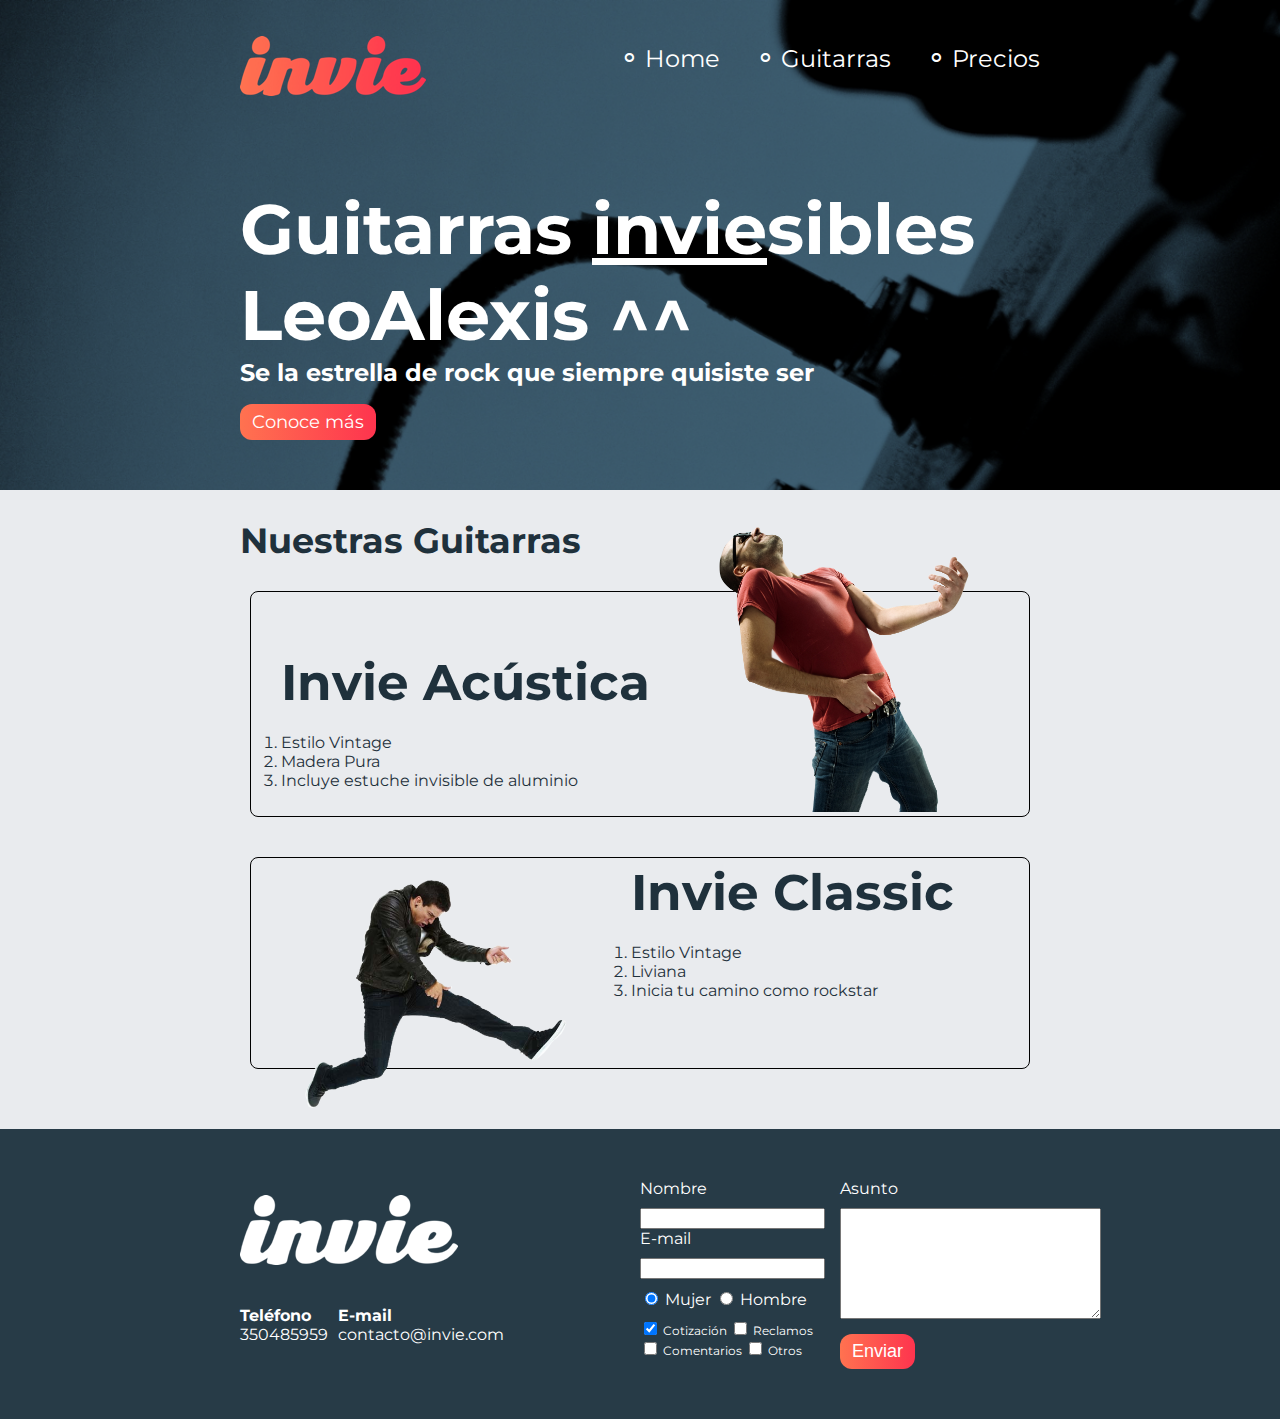
<file: index.html>
<!DOCTYPE html>
<html lang="es">
<head>
	<meta charset="UTF-8">
	<meta name="viewport" content="width=device-width, user-scalable=no,
	 initial-scale=1.0, maximum-scale=1.0, minimum-scale=1.0">
   <link rel="stylesheet" type="text/css" href="css/invie.css">
   <link href="https://fonts.googleapis.com/css?family=Montserrat" rel="stylesheet">
	<title>Invie</title>
</head>
<body>
  <section id="portada" class="portada background"> <!--portada -->
    	<header id="header" class="header contenedor"> <!--header-->
       <figure class="logotipo"> <!-- logotipo -->
        <img src="img/invie.png" width="186" height="60" alt="Invie Logotipo">
       </figure>
       <nav class="menu">  <!-- menu  -->
        <ul>
          <li><a href="index.html"> Home</a></li>
          <li><a href="#guitarras"> Guitarras</a></li>
          <li><a href="precios.html"> Precios</a></li>
        </ul>
       </nav>          
      </header>
      <div class="contenedor">
        <h1 class="titulo">Guitarras <span>invie</span>sibles  LeoAlexis ^^</h1> <!-- titulo -->
      <h3 class="title-a">Se la estrella de rock que siempre quisiste ser</h3> <!--  resumen -->
      <a class="button" href="#guitarras">Conoce más</a>
    </div>    
  </section>

  <section id="guitarras" class="guitarras contenedor"> <!-- guitarras -->
    <h2>Nuestras Guitarras</h2>   <!--   titulo -->
         
    <article class="guitarra"> <!--guitarra 1-->
      <img class="derecha" src="img/invie-acustica.png" alt="Guitarra Invie Acustica" width="350"> 
        <div class="contenedor-guitarra-a">   
          <h3 class="title-b">Invie Acústica</h3>
          <ol>
            <li>Estilo Vintage</li>
            <li>Madera Pura</li>
            <li>Incluye estuche invisible de aluminio</li>
          </ol> 
        </div>  
    </article>

    <article class="guitarra b">  <!-- guitarra 2 --> 
      <img  class="izquierda" src="img/invie-classic.png" alt="Guitarra Invie Classic" width="350">
        <div class="contenedor-guitarra-b">
         <h3 class="title-b">Invie Classic</h3>
          <ol>
            <li>Estilo Vintage</li>
            <li>Liviana</li>
            <li>Inicia tu camino como rockstar</li>
          </ol>  
        </div>
    </article> 
            
  </section>
  <footer class="footer">
  <div class="contenedor">
    <div class="contacto">
      <img src="img/invie-white.png" alt="Logotipo Blanco">
      <a href="tel:+51350485959"><strong>Teléfono</strong> <span>350485959</span></a>
      <a href="mailto:contacto@invie.com"><strong>E-mail</strong> <span>contacto@invie.com</span></a>
    </div>
    <div>
      <form class="formulario">
      <div class="col1">
         <label for="nombre">Nombre</label>
        <input type="text" required id="nombre" name="nombre"/>
        <label for="email">E-mail</label>
        <input type="email" required id="email" name="email"/>
        <div class="sexo">
          <label for="mujer">
            <input type="radio" id="mujer" checked name="sexo" value="mujer"> Mujer
          </label>
          <label for="hombre">
            <input type="radio" id="hombre" name="sexo" value="hombre"> Hombre
          </label>
        </div>
        <div class="intereses">
          <label for="cotizacion">
            <input type="checkbox" id="cotizacion" checked name="intereses" value="cotizacion"> Cotización
          </label>
          <label for="reclamos">
            <input type="checkbox" id="reclamos" name="intereses" value="reclamos"> Reclamos
          </label>
          <label for="comentarios">
            <input type="checkbox" id="comentarios" name="intereses" value="comentarios"> Comentarios
          </label>
          <label for="otros">
            <input type="checkbox" id="otros" name="intereses" value="otros"> Otros
          </label>
        </div>
      </div>
        <div class="col2">
          <label for="comentarios">Asunto</label>
          <textarea name="comentarios" id="comentarios" cols="30" rows="7"></textarea>
          <input type="submit" value="Enviar" class="button" />
        </div>
      </form>
    </div>
  </div>
  </footer>
</body>
</html>
</file>
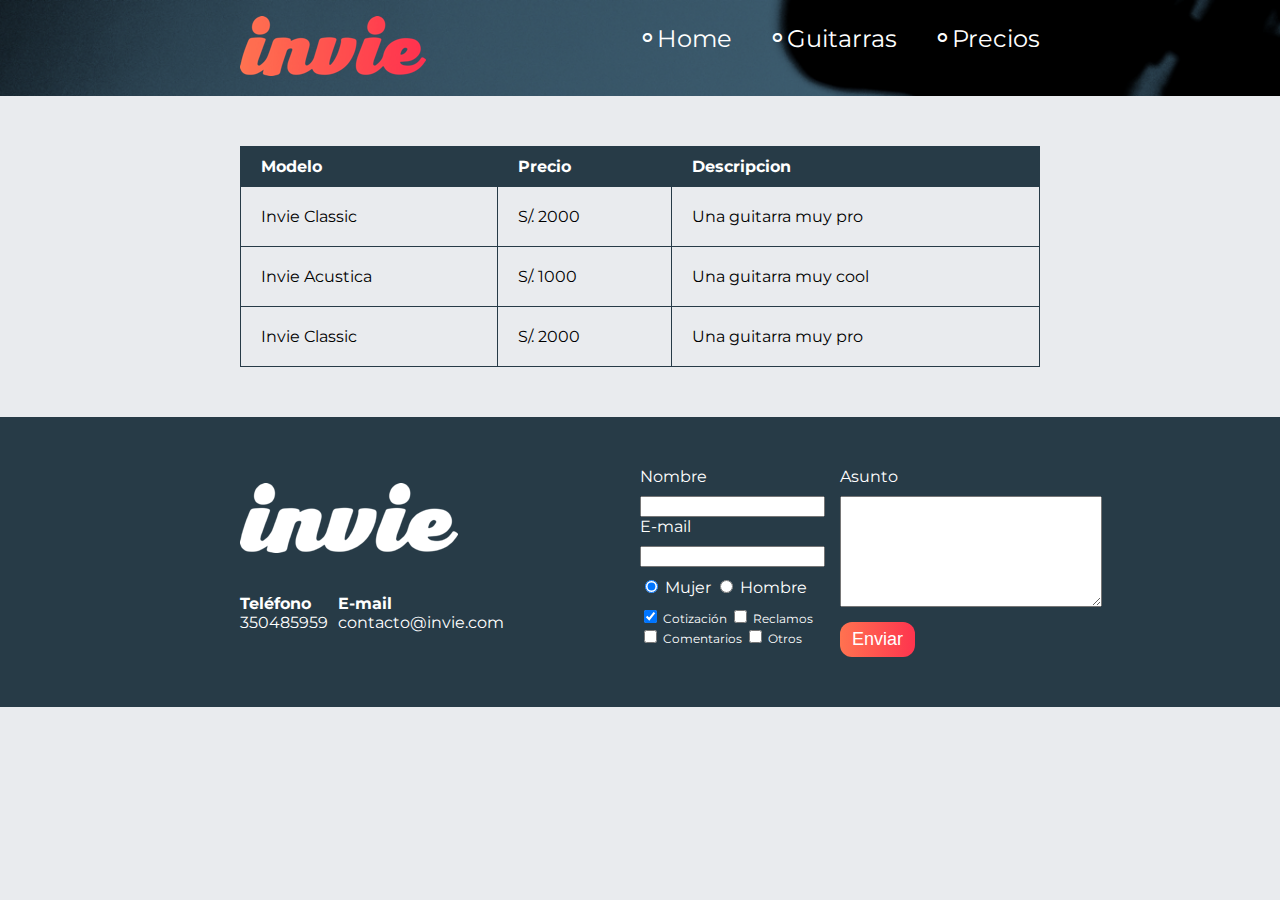
<file: precios.html>
<!DOCTYPE html>
<html lang="en">
<head>
	<meta charset="UTF-8">
	<link rel="stylesheet" type="text/css" href="css/invie.css">
	<link href="https://fonts.googleapis.com/css?family=Montserrat" rel="stylesheet">
	<title>Precios</title>
</head>
<body>
	<header id="header" class="header background"> <!--header-->
  <div class="contenedor">
   <figure class="logotipo"> <!-- logotipo -->
    <img src="img/invie.png" width="186" height="60" alt="Invie Logotipo">
   </figure>
   <nav class="menu">  <!-- menu  -->
    <ul>
      <li><a href="index.html">Home</a></li>
      <li><a href="index.html#guitarras">Guitarras</a></li>
      <li><a href="precios.html">Precios</a></li>
    </ul>
   </nav>          
  </div>
  </header>
  <section class="tabla">
    <div class="contenedor">
  	 <table>
  		<thead>
  			<tr>
          <th>Modelo</th>
          <th>Precio</th>
  				<th>Descripcion</th>
  			</tr>
  		</thead>
  		<tbody>
  			<tr>
          <td>Invie Classic</td>
          <td>S/. 2000</td>
          <td>Una guitarra muy pro</td>
        </tr>
        <tr>
          <td>Invie Acustica</td>
          <td>S/. 1000</td>
          <td>Una guitarra muy cool</td>
        </tr>
        <tr>
          <td>Invie Classic</td>
          <td>S/. 2000</td>
          <td>Una guitarra muy pro</td>
        </tr>
  		</tbody>
  	 </table>
    </div>
  </section>
  <footer class="footer">
  <div class="contenedor">
    <div class="contacto">
      <img src="img/invie-white.png" alt="Logotipo Blanco">
      <a href="tel:+51350485959"><strong>Teléfono</strong> <span>350485959</span></a>
      <a href="mailto:contacto@invie.com"><strong>E-mail</strong> <span>contacto@invie.com</span></a>
    </div>
    <div>
      <form class="formulario">
      <div class="col1">
         <label for="nombre">Nombre</label>
        <input type="text" required id="nombre" name="nombre"/>
        <label for="email">E-mail</label>
        <input type="email" required id="email" name="email"/>
        <div class="sexo">
          <label for="mujer">
            <input type="radio" id="mujer" checked name="sexo" value="mujer"> Mujer
          </label>
          <label for="hombre">
            <input type="radio" id="hombre" name="sexo" value="hombre"> Hombre
          </label>
        </div>
        <div class="intereses">
          <label for="cotizacion">
            <input type="checkbox" id="cotizacion" checked name="intereses" value="cotizacion"> Cotización
          </label>
          <label for="reclamos">
            <input type="checkbox" id="reclamos" name="intereses" value="reclamos"> Reclamos
          </label>
          <label for="comentarios">
            <input type="checkbox" id="comentarios" name="intereses" value="comentarios"> Comentarios
          </label>
          <label for="otros">
            <input type="checkbox" id="otros" name="intereses" value="otros"> Otros
          </label>
        </div>
      </div>
        <div class="col2">
          <label for="comentarios">Asunto</label>
          <textarea name="comentarios" id="comentarios" cols="30" rows="7"></textarea>
          <input type="submit" value="Enviar" class="button" />
        </div>
      </form>
    </div>
  </div>
  </footer>
</body>
</html>
</file>
<file: css/invie.css>
/* * {
	margin: 0;
	padding: 0;
	-webkit-box-sizing: border-box;
	-moz-box-sizing: border-box;
	box-sizing: border-box;
} */

body {
	background: #E9EBEE;
	font-family: "Montserrat", sans-serif;
  margin: 0;
}

table {
  width: 100%;
}

th {
  background: #273b47;
  color: white;
  padding: 10px 20px;
  text-align: left;
}

 td {
  padding: 20px;
}

table, td, th {
  border: 1px solid #273b47;
  border-collapse: collapse;
}

input, textarea {
  outline: 0;
}

input:focus, textarea:focus {
  background: lightgray;
}

.contenedor {
  width: 800px;
  margin: auto;
  position: relative;
}

.background {
  background-image: url('../img/background.png');
  background-size: cover;  
}


.button {
  border-radius: 12px;
  border: none;
  color: #fff;
  padding: 7px 12px; 
  font-size: 18px;
  cursor: pointer;
  text-decoration: none;
  background: #fd324e;
  background: linear-gradient(to left, #fe344e, #ff7250);
 /* Permalink - use to edit and share this gradient: http://colorzilla.com/gradient-editor/#f3c5bd+0,e86c57+50,ea2803+51,ff6600+75,c72200+100;Red+Gloss */
/*background: #f3c5bd; /* Old browsers */
/* background: -moz-linear-gradient(top, #f3c5bd 0%, #e86c57 50%, #ea2803 51%, #ff6600 75%, #c72200 100%); 
background: -webkit-linear-gradient(top, #f3c5bd 0%,#e86c57 50%,#ea2803 51%,#ff6600 75%,#c72200 100%);
background: linear-gradient(to bottom, #f3c5bd 0%,#e86c57 50%,#ea2803 51%,#ff6600 75%,#c72200 100%); 
filter: progid:DXImageTransform.Microsoft.gradient( startColorstr='#f3c5bd', endColorstr='#c72200',GradientType=0 ); */ */

}

.titulo {
  font-family: "Montserrat", sans-serif; 
  font-size: 70px;
  margin-bottom: 0;
  margin-top: 70px;
}

.titulo span {
  text-decoration: underline; 
}

.title-a {
  font-family: "Montserrat", sans-serif;
  font-size: 24px;
  margin-top: 0;
}

.title-b {
  font-size: 50px;
  margin-bottom: 20px;
}

.guitarras {
  color: #1F313C;
  margin-bottom: 60px;
}
.guitarras h2 {
  font-family: "Montserrat", sans-serif;
  font-size: 35px;
}

.portada {
  color: white;
  padding: 20px;
  height: 450px;
}

.portada button {
  margin-bottom: 70px;
}

.menu {
  font-size: 24px;
  display: inline-block;
  position: absolute;
  right: 0;
}

.menu li {
  display: inline-block;
  margin-left: 30px;

}

.menu li:before {
  content: "∘";
  font-size: 30px;
  line-height: 20px;
  color: #fff;
}

.menu a {
  color: #fff;
  text-decoration: none;
}

.logotipo {
  display: inline-block;
  margin-left: 0;
}


.guitarra {
  margin: 10px 10px 40px 10px;
  padding: 10px;
 /*  overflow: hidden; */
  border: 1px solid black;
  border-radius: 8px;
}

.guitarra ol {
  padding: 0;
}

.guitarra.b {
  height: 190px;
}


.derecha {
  float: right;
  position: relative;
  top: -140px;
}

.izquierda {
  float: left;
  position: relative;
}

.contenedor-guitarra-a {
  padding-left: 20px;
}

.contenedor-guitarra-b {
  margin-left: 370px;
  position: relative;
  bottom: 90px;
}

.header {
  position: relative;
}

.footer {
  background: #273b47;
  padding: 50px 10px;
}

.contacto {
  display: flex;  
  width: 300px;
  flex-wrap:  wrap;
  align-items: center;
}

.contacto img {
  display: block;
}

.contacto strong {
  display: block;
}

.contacto a{
  color: #fff;
  text-decoration: none;
  margin: 10px 10px 10px 0;
}

.footer .contenedor {
  display: flex;
  justify-content: space-between;
}

.formulario {
  display: flex;
  width: 400px;
  color: white;
}

.col1, .col2 {
  display: flex;
  flex-direction: column;
}

.col1 {
  margin-right: 15px;
}

.col2 {
  align-items: flex-start;
}

.col2 .button {
  margin-top: 15px;
}

.intereses label {
  font-size: 12px;
}

.formulario label, .sexo, .intereses {
  margin-bottom: 10px;
}

.sexo {
  margin-top: 10px;
}

.tabla {
  margin: 50px 0;
}
</file>
